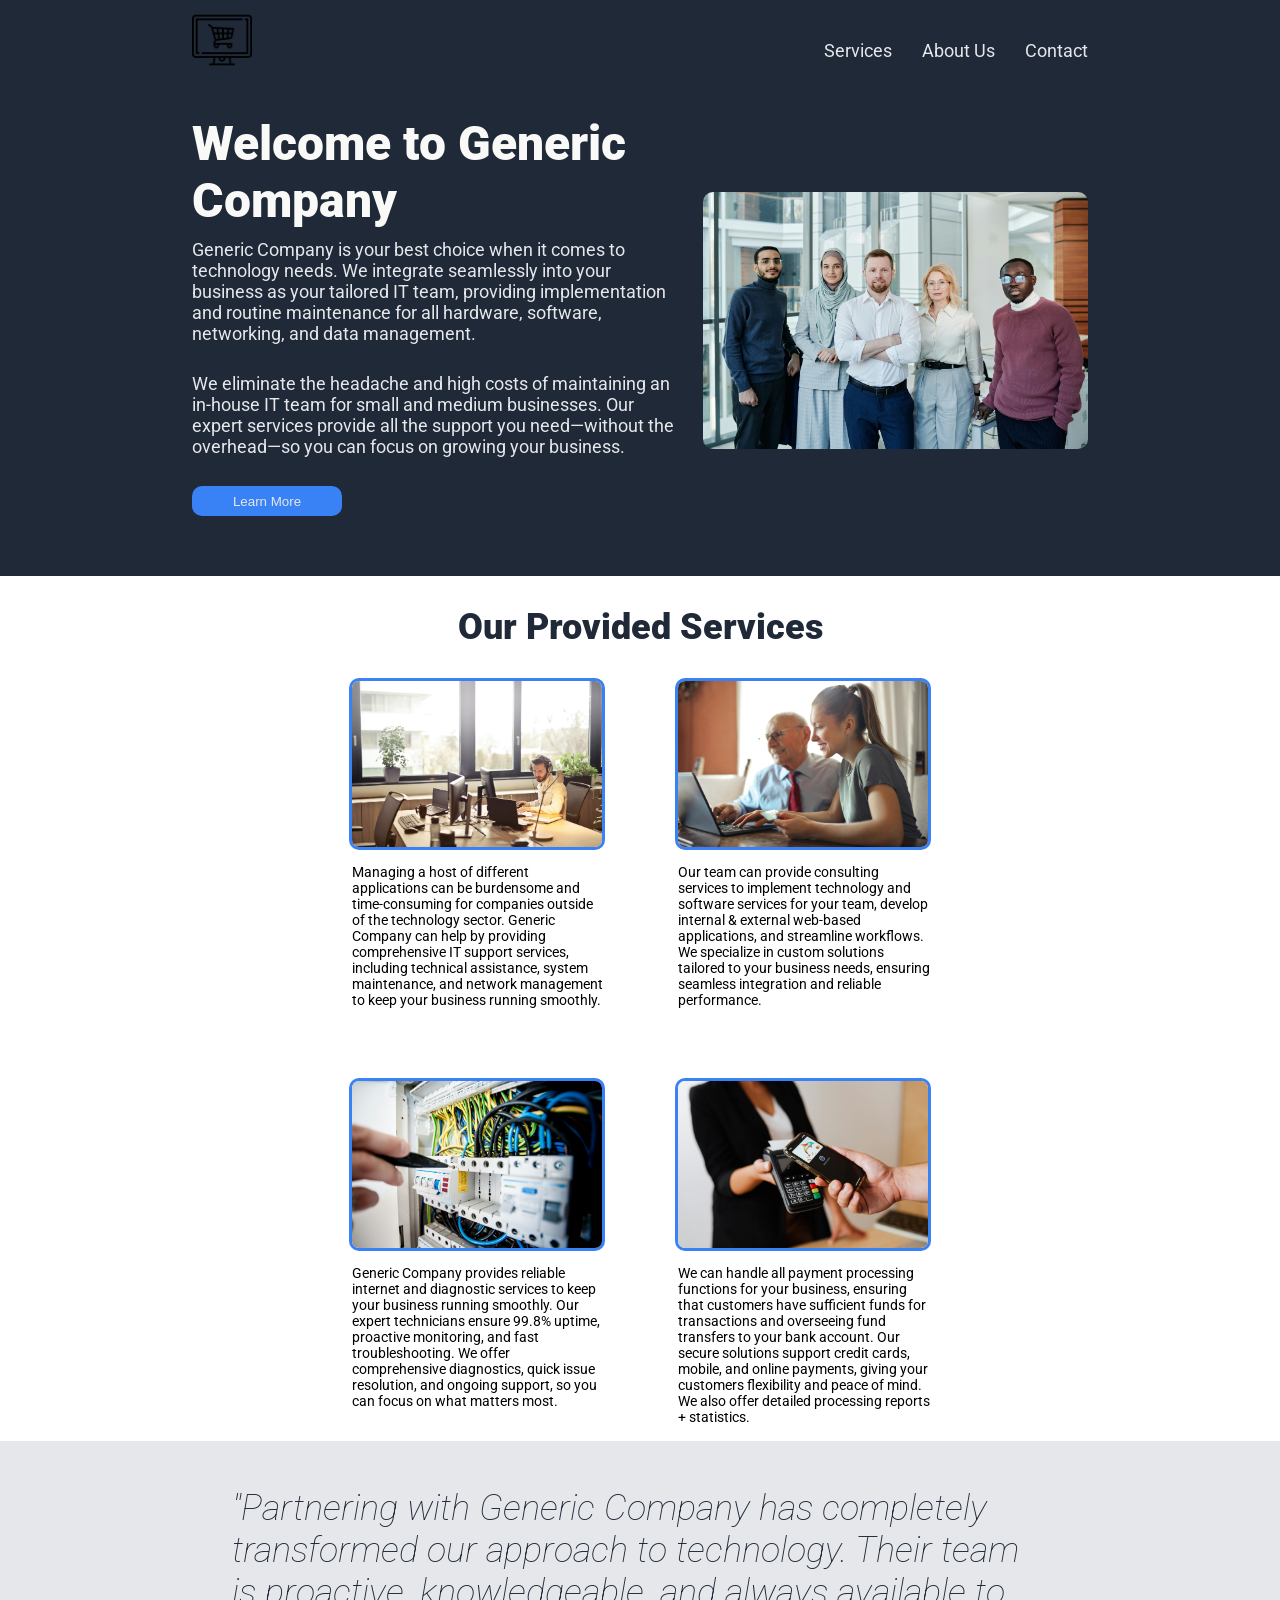
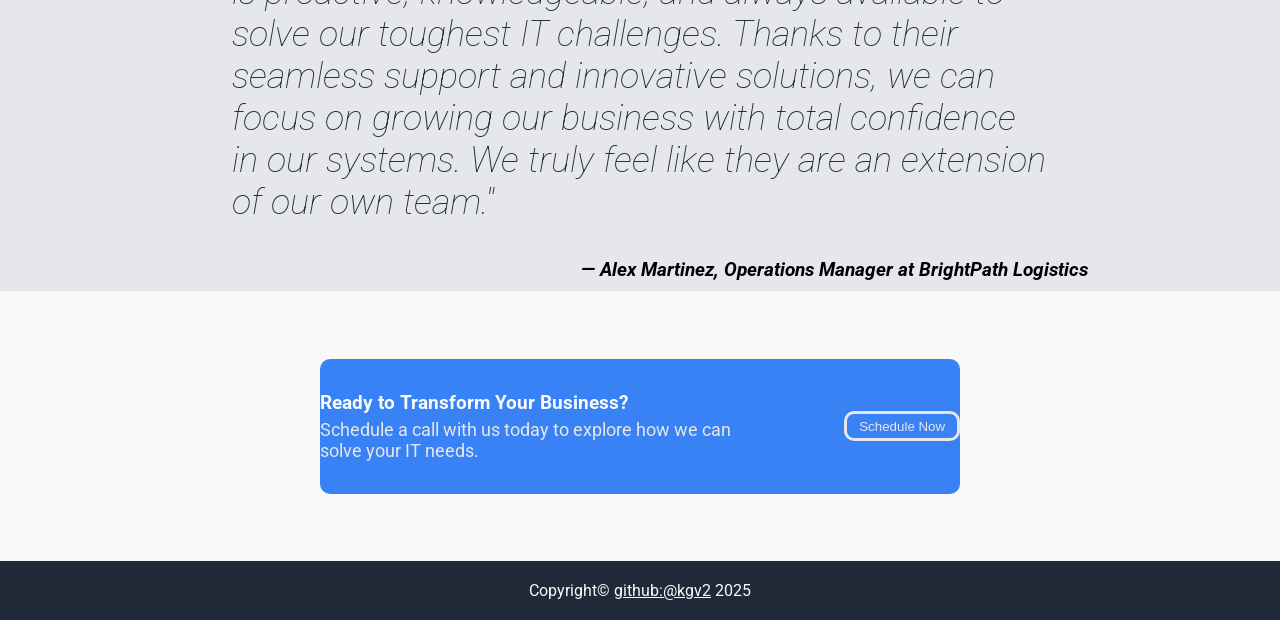
<file: odin-landingpage-project/index.html>
<!DOCTYPE html>
<html lang="en">

<head>
    <meta charset="UTF-8">
    <meta name="viewport" content="width=device-width, initial-scale=1.0">
    <title>Website Landing Page</title>
    <link rel="stylesheet" href="styles.css">
</head>

<body>
    <div id="herospace">
        <ul id="header">
            <li class="leftlinks">
                <a href="index.html">
                    <figure><img src="images/businessicon.png" alt="Header Generic Company Logo" id="businesslogo">
                        <figcaption>
                            <a href="https://www.flaticon.com/free-icons/ecommerce" title="ecommerce icons"
                                target="_blank" rel="noopener noreferrer">Ecommerce
                                icons created by Freepik - Flaticon
                            </a>
                        </figcaption>
                    </figure>
                </a>
            </li>
            <div class="rightlinks">
                <li class="headerlinks"><a href="">Services</a></li>
                <li class="headerlinks"><a href="">About Us</a></li>
                <li class="headerlinks"><a href="">Contact</a></li>
            </div>
        </ul>
        <div id="welcomemessage">
            <div id="herotext">
                <h1>Welcome to Generic Company</h1>
                <p>Generic Company is your best choice when it comes to technology needs. We integrate seamlessly into
                    your business as your tailored IT team, providing implementation and routine maintenance for all
                    hardware, software, networking, and data management.</p>
                <br>
                <p>We eliminate the headache and high costs of maintaining an in-house IT team for small and medium
                    businesses. Our expert services provide all the support you need—without the overhead—so you can
                    focus on growing your business.</p>
                <br>
                <button>Learn More</button>
            </div>
            <img src="images/team.jpg" alt="Team at Generic Company" id="teamphoto">
        </div>
    </div>
    <div id="infospace">
        <h2>Our Provided Services</h2>
        <div id="images">
            <figure>
                <img src="images/itsupport.jpg" alt="Employee from IT Support Team">
                <figcaption> Managing a host of different applications can be burdensome and time-consuming for
                    companies outside of the technology sector. Generic Company can help by providing comprehensive IT
                    support services, including technical assistance, system maintenance, and network management to keep
                    your business running smoothly.
                    <br>
                    <a href=""></a>
                </figcaption>
            </figure>
            <figure>
                <img src="images/consulting.jpg" alt="Employee consulting with elderly technology client">
                <figcaption> Our team can provide consulting services to implement technology and software services for
                    your team, develop internal & external web-based applications, and streamline workflows. We
                    specialize in custom solutions tailored to your business needs, ensuring seamless integration and
                    reliable performance.
                    <br>
                    <a href=""></a>
                </figcaption>
            </figure>

            <figure>
                <img src="images/diagnotics.jpg" alt="Employee working with ethernet cables connecting to server rack">
                <figcaption> Generic Company provides reliable internet and diagnostic services to keep your business
                    running smoothly. Our expert technicians ensure 99.8% uptime, proactive monitoring, and fast
                    troubleshooting. We offer comprehensive diagnostics, quick issue resolution, and ongoing support, so
                    you can focus on what matters most.
                    <br>
                    <a href=""></a>
                </figcaption>
            </figure>
            <figure>
                <img src="images/payments.jpg"
                    alt="Buyer and seller interacting with mobile payment processing terminal">
                <figcaption> We can handle all payment processing functions for your business, ensuring that customers
                    have
                    sufficient funds for transactions and overseeing fund transfers to your bank account. Our secure
                    solutions support credit cards, mobile, and online payments, giving your customers flexibility and
                    peace of mind. We also offer detailed processing reports + statistics.
                    <br>
                    <a href="https://www.pexels.com/photo/a-person-making-a-payment-using-smartphone-5239806/"
                        target="_blank" rel="noopener noreferrer">Photo by Photo By: Kaboompics.com</a>
                </figcaption>
            </figure>
        </div>
    </div>
    <div id="quotespace">
        <h2>
            <blockquote>
                "Partnering with Generic Company has completely transformed our approach to technology. Their team is
                proactive, knowledgeable, and always available to solve our toughest IT challenges. Thanks to their
                seamless support and innovative solutions, we can focus on growing our business with total confidence in
                our systems. We truly feel like they are an extension of our own team."
            </blockquote>
        </h2>
        <h3><cite>— Alex Martinez, Operations Manager at BrightPath Logistics</cite></h3>
    </div>
    <div id="calltoaction">
        <div class="ctablock">
            <div>
                <h3>Ready to Transform Your Business?</h3>
                <p>Schedule a call with us today to explore how we can solve your IT needs.</p>
            </div>
            <button id="ctabutton">Schedule Now</button>
        </div>
    </div>
    <footer>
        Copyright© <a href="https://github.com/kgv2" target="_blank" rel="noopener noreferrer">github:@kgv2</a> 2025
    </footer>
</body>

</html>
</file>
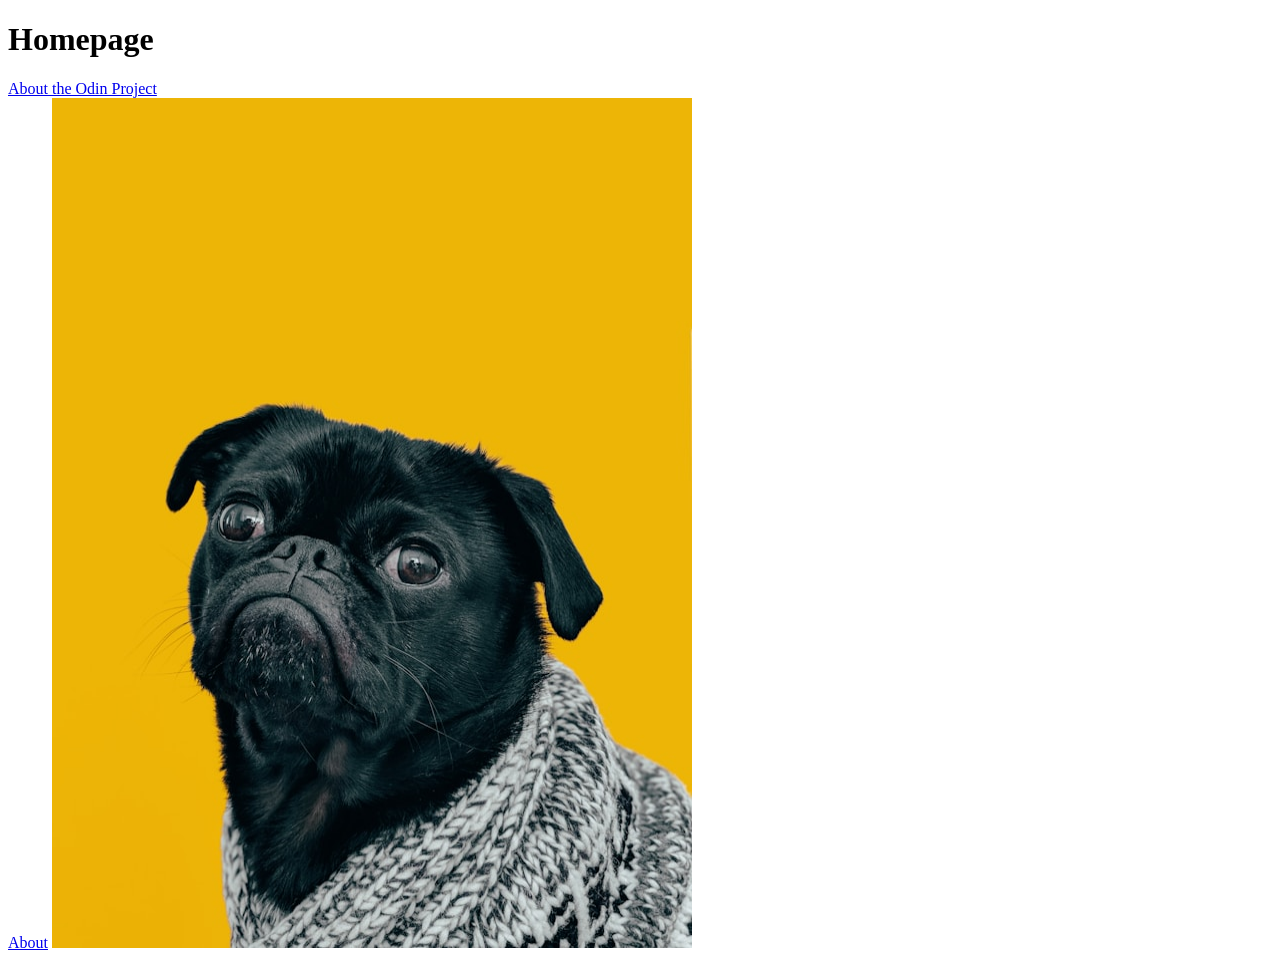
<file: odin-links-and-images/index.html>
<!DOCTYPE html>
<html lang="en">

<head>
  <meta charset="UTF-8" />
  <meta name="viewport" content="width=device-width, initial-scale=1.0" />
  <title>Links and Images</title>
</head>

<body>
  <h1>Homepage</h1>
  <a href="https://www.theodinproject.com/about" target="_blank" rel="noopener noreferrer">About the Odin Project</a>
  <br>
  <a href="./pages/about.html">About</a>

  <img src="./images/dog.jpg" alt="Pug on yellow background" height="850" width="640">
</body>

</html>
</file>
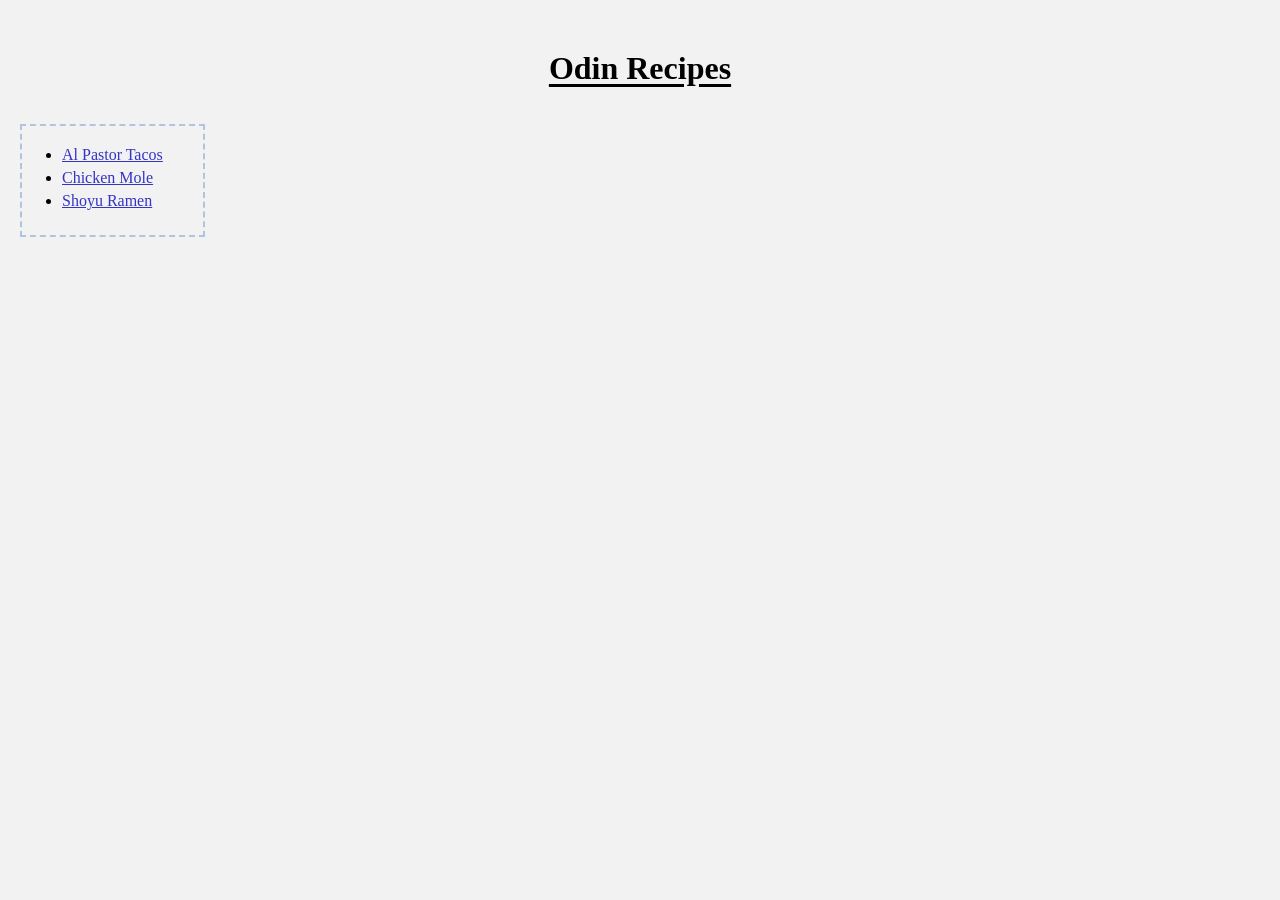
<file: odin-recipes-project/index.html>
<!DOCTYPE html>
<html lang="en">
  <head>
    <meta charset="UTF-8" />
    <meta name="viewport" content="width=device-width, initial-scale=1.0" />
    <link rel="stylesheet" href="styles.css">
    <title>Homepage</title>
  </head>
  <body>
    <h1>Odin Recipes</h1>

    <ul>
      <li><a href="recipes/al-pastor-tacos.html">Al Pastor Tacos</a></li>
      <li><a href="recipes/chicken-mole.html">Chicken Mole</a></li>
      <li><a href="recipes/shoyu-ramen.html">Shoyu Ramen</a></li>
    </ul>
  </body>
</html>
</file>
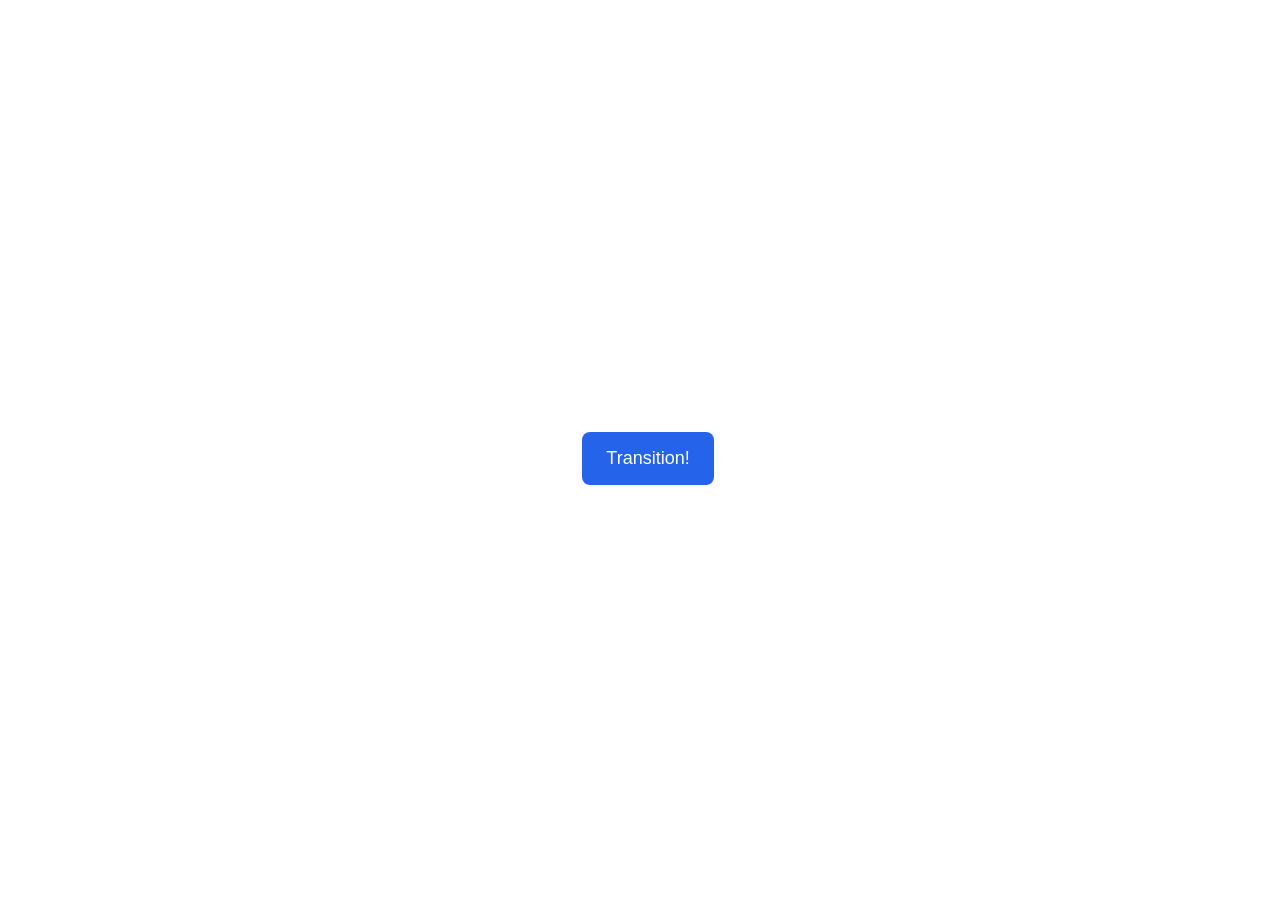
<file: css-exercises-main/advanced-html-css/animation/01-button-hover/index.html>
<!DOCTYPE html>
<html lang="en">
  <head>
    <meta charset="UTF-8" />
    <meta http-equiv="X-UA-Compatible" content="IE=edge" />
    <meta name="viewport" content="width=device-width, initial-scale=1.0" />
    <title>Button Hover</title>
    <link rel="stylesheet" href="style.css" />
  </head>
  <body>
    <div id="transition-container">
      <button>Transition!</button>
    </div>
  </body>
</html>
</file>
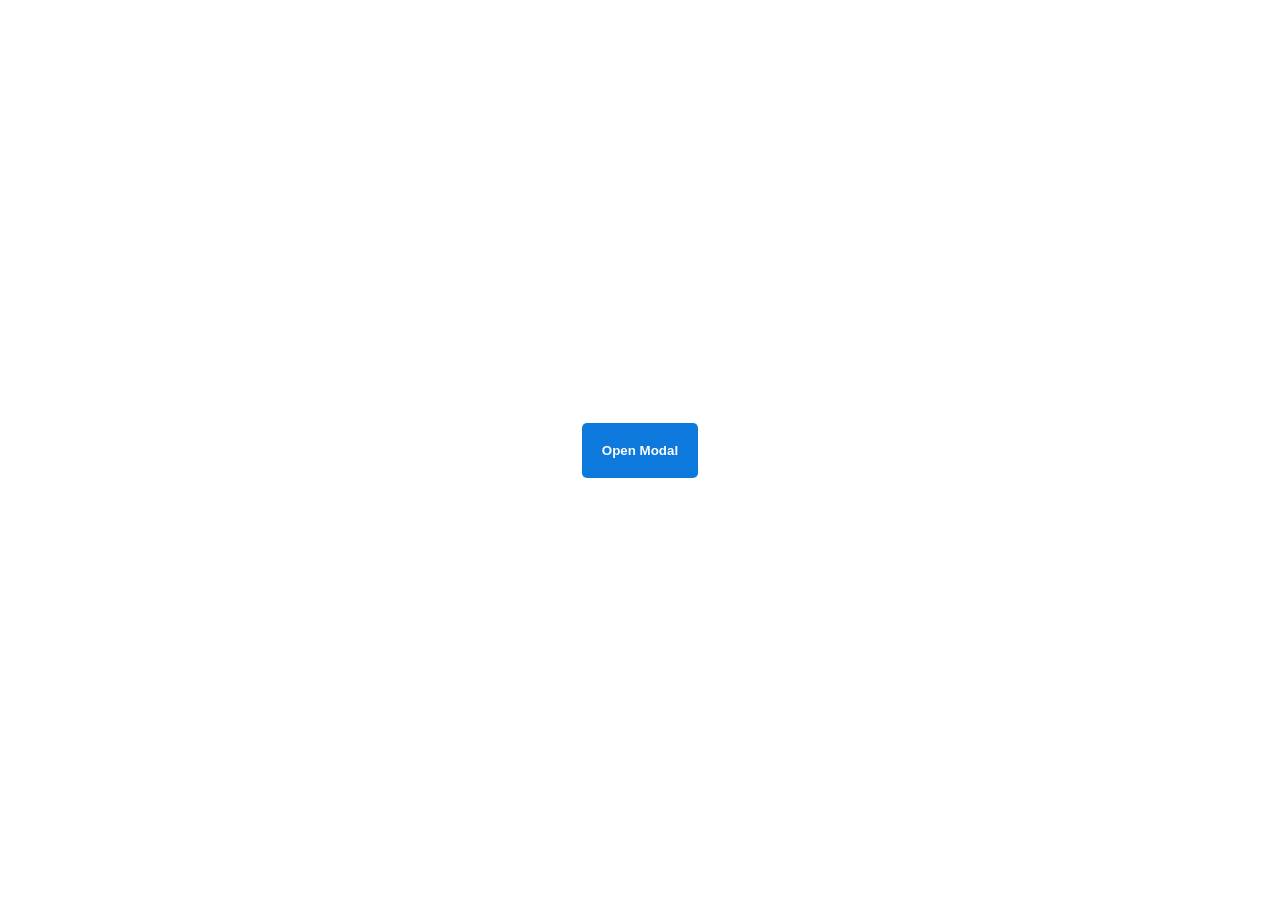
<file: css-exercises-main/advanced-html-css/animation/02-pop-up/index.html>
<!DOCTYPE html>
<html lang="en">
  <head>
    <meta charset="UTF-8" />
    <meta http-equiv="X-UA-Compatible" content="IE=edge" />
    <meta name="viewport" content="width=device-width, initial-scale=1.0" />
    <title>Popup</title>
    <link rel="stylesheet" href="style.css" />
  </head>
  <body>
    <div class="backdrop"></div>
    <div class="popup-modal">
      <h1>Look at me!</h1>
      <p>I'm a pop up dialog!</p>
      <button id="close-modal">Close Modal</button>
    </div>
    <div class="button-container">
      <button id="trigger-modal">Open Modal</button>
    </div>
    <script src="script.js"></script>
  </body>
</html>
</file>
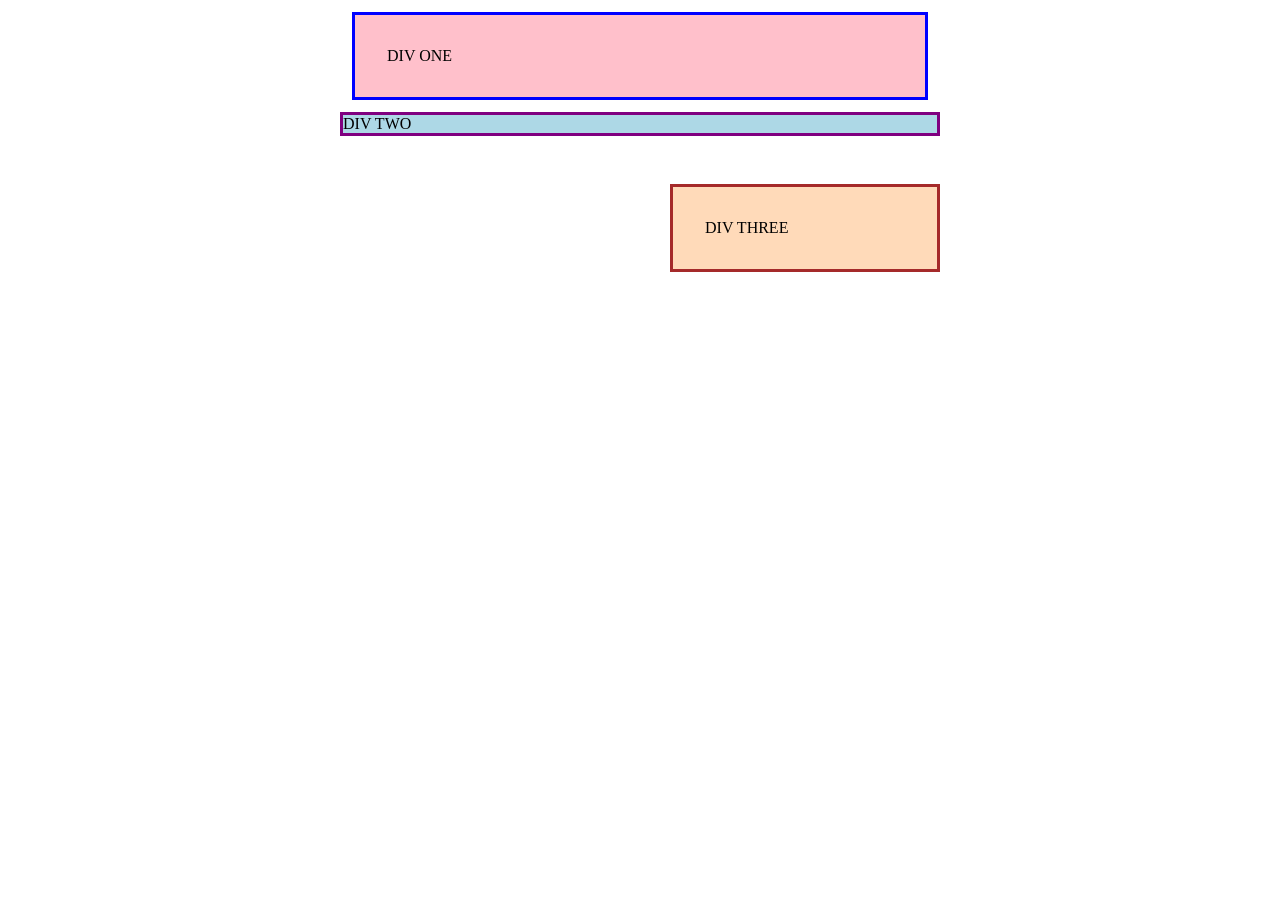
<file: css-exercises-main/foundations/block-and-inline/01-margin-and-padding-1/index.html>
<!DOCTYPE html>
<html lang="en">
  <head>
    <meta charset="UTF-8">
    <meta http-equiv="X-UA-Compatible" content="IE=edge">
    <meta name="viewport" content="width=device-width, initial-scale=1.0">
    <title>Margin and Padding exercise</title>
    <link rel="stylesheet" href="style.css">
  </head>
  <body>
    <div class="one">
      DIV ONE
    </div>
    <div class="two">
      DIV TWO
    </div>
    <div class="three">
      DIV THREE
    </div>
  </body>
</html>
</file>
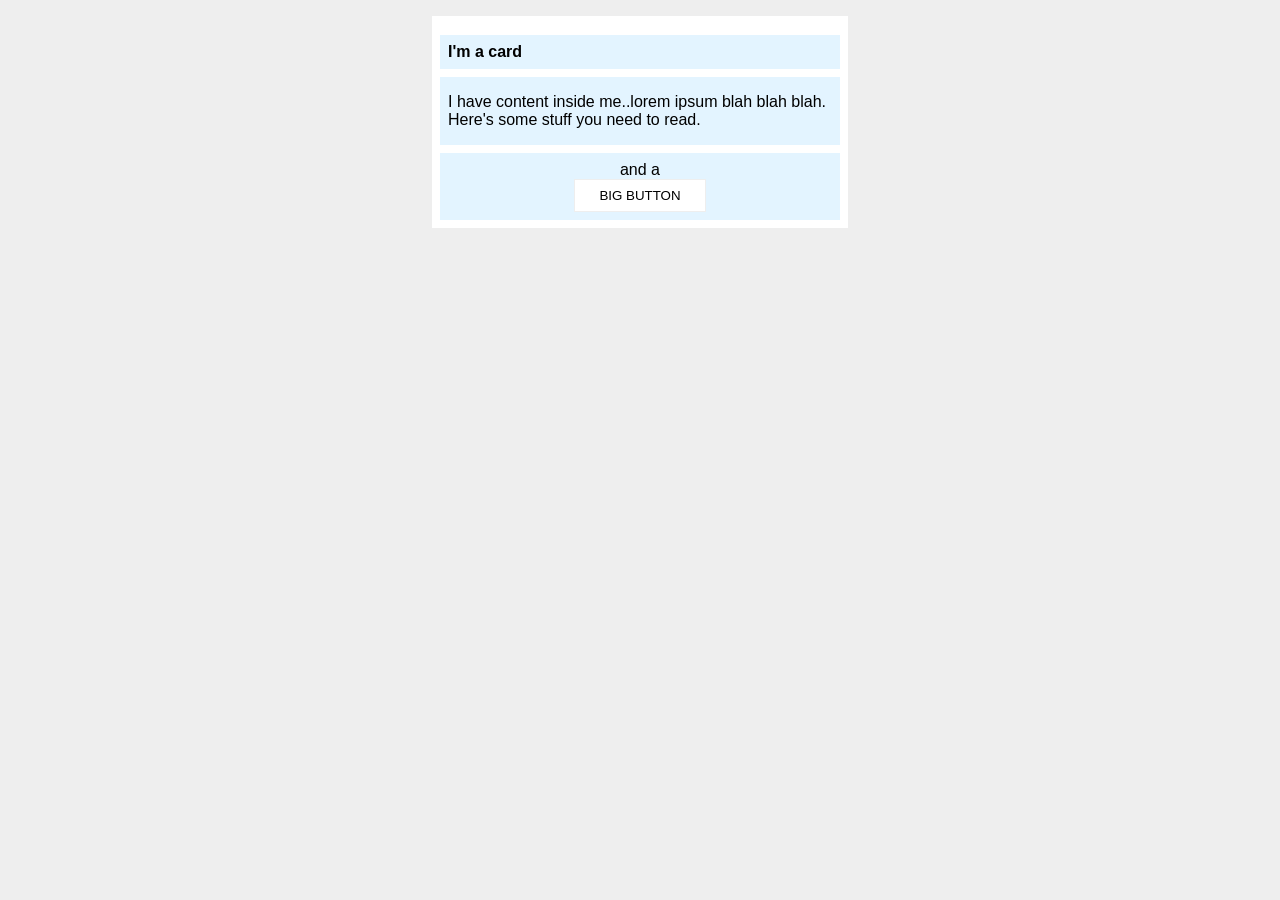
<file: css-exercises-main/foundations/block-and-inline/02-margin-and-padding-2/index.html>
<!DOCTYPE html>
<html lang="en">
  <head>
    <meta charset="UTF-8">
    <meta http-equiv="X-UA-Compatible" content="IE=edge">
    <meta name="viewport" content="width=device-width, initial-scale=1.0">
    <title>Margin and Padding exercise 2</title>
    <link rel="stylesheet" href="style.css">
  </head>
  <body>
    <div class="card">
      <h1 class="title">I'm a card</h1>
      <div class="content">I have content inside me..lorem ipsum blah blah blah. Here's some stuff you need to read.</div>
      <div class="button-container">and a <button>BIG BUTTON</button></div>
    </div>
  </body>
</html>
</file>
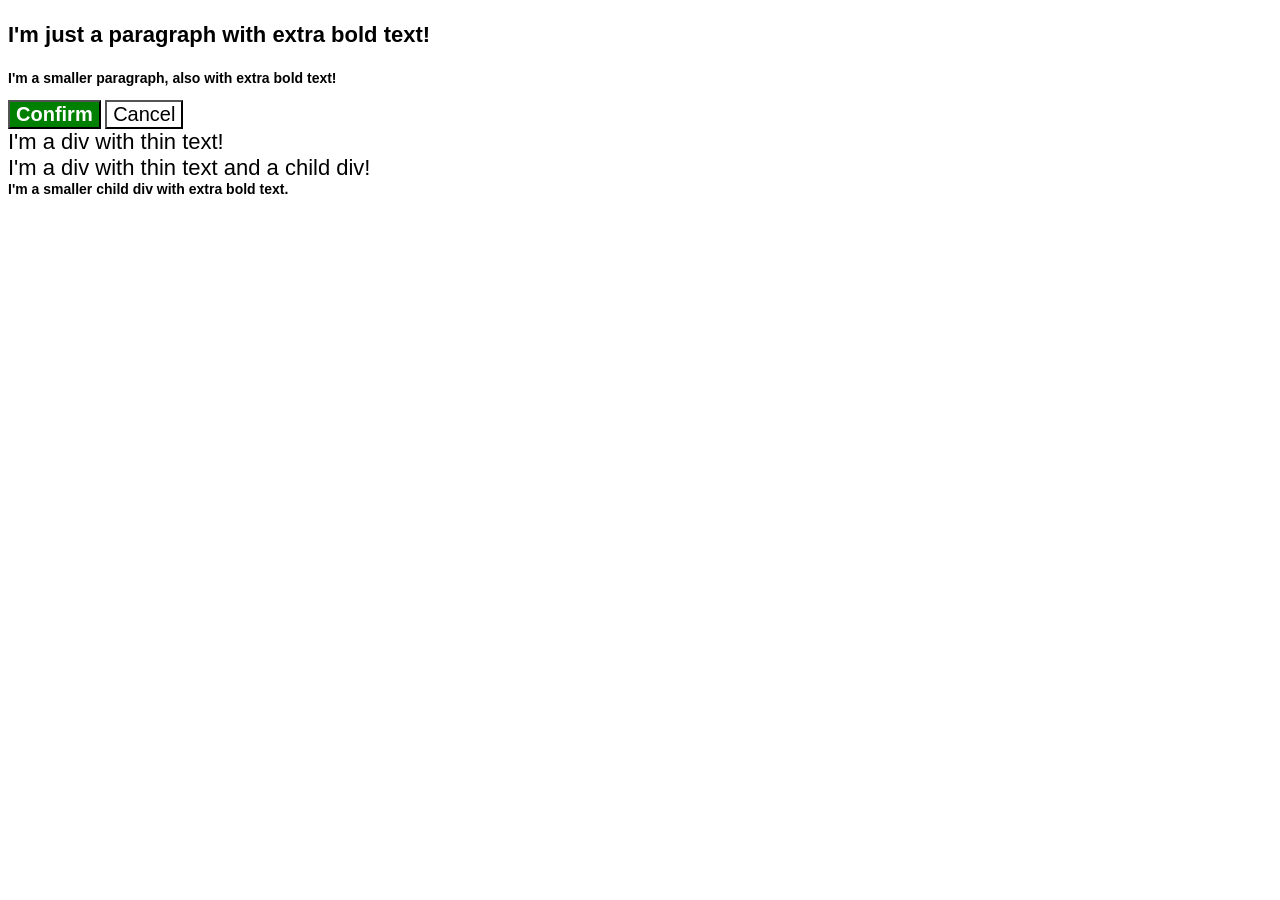
<file: css-exercises-main/foundations/cascade/01-cascade-fix/index.html>
<!DOCTYPE html>
<html lang="en">
  <head>
    <meta charset="UTF-8">
    <meta http-equiv="X-UA-Compatible" content="IE=edge">
    <meta name="viewport" content="width=device-width, initial-scale=1.0">
    <title>Fix the Cascade</title>
    <link rel="stylesheet" href="style.css">
  </head>
  <body>
    <p class="para">I'm just a paragraph with extra bold text!</p>
    <p class="para small-para">I'm a smaller paragraph, also with extra bold text!</p>

    <button id="confirm-button" class="button confirm">Confirm</button>
    <button id="cancel-button" class="button cancel">Cancel</button>

    <div class="text">I'm a div with thin text!</div>
    <div class="text">I'm a div with thin text and a child div!
      <div class="text child">I'm a smaller child div with extra bold text.</div>
    </div>
  </body>
</html>
</file>
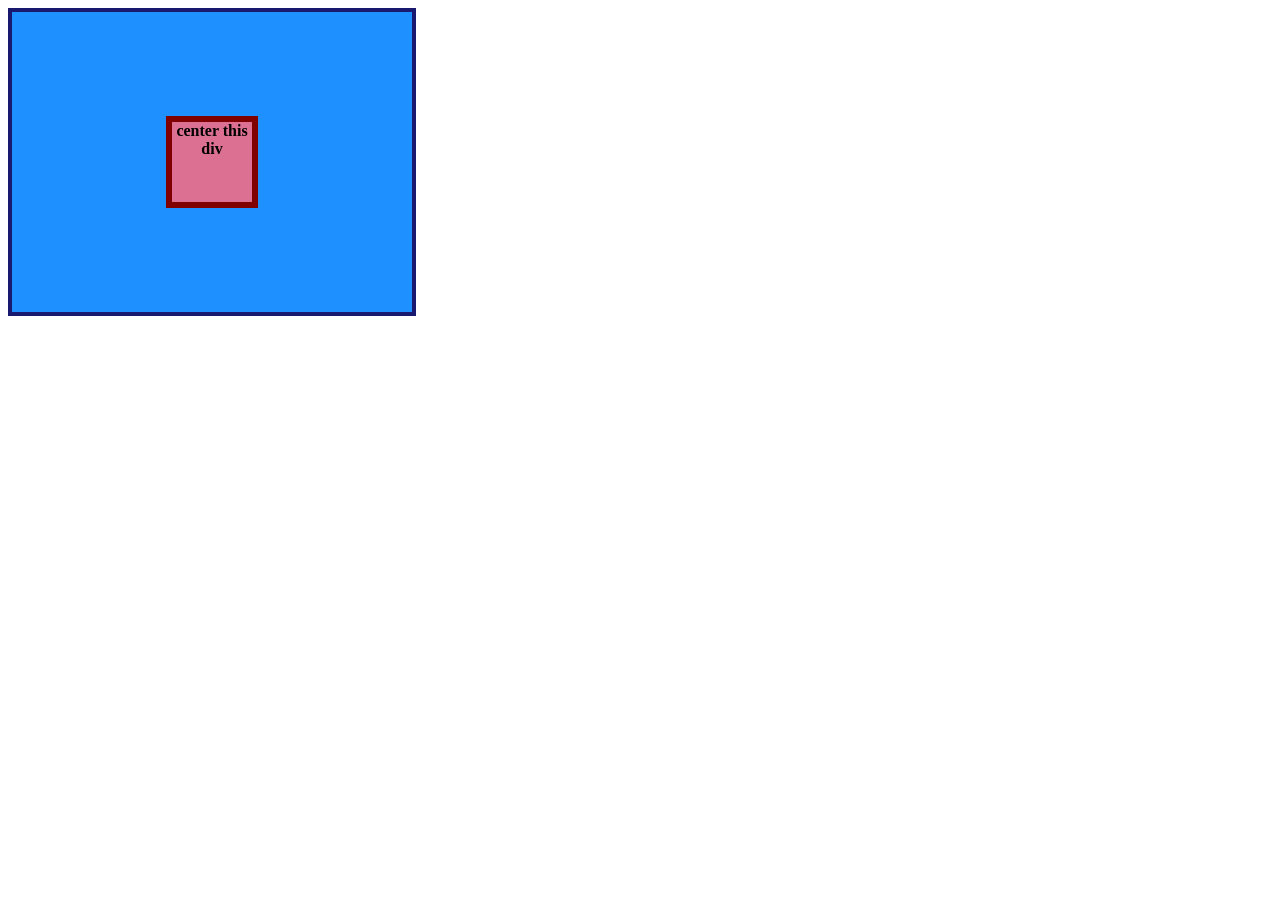
<file: css-exercises-main/foundations/flex/01-flex-center/index.html>
<!DOCTYPE html>
<html lang="en">
  <head>
    <meta charset="UTF-8">
    <meta http-equiv="X-UA-Compatible" content="IE=edge">
    <meta name="viewport" content="width=device-width, initial-scale=1.0">
    <title>CENTER THIS DIV</title>
    <link rel="stylesheet" href="style.css">
  </head>
  <body>
    <div class="container">
      <div class="box">center this div</div>
    </div>
  </body>
</html>
</file>
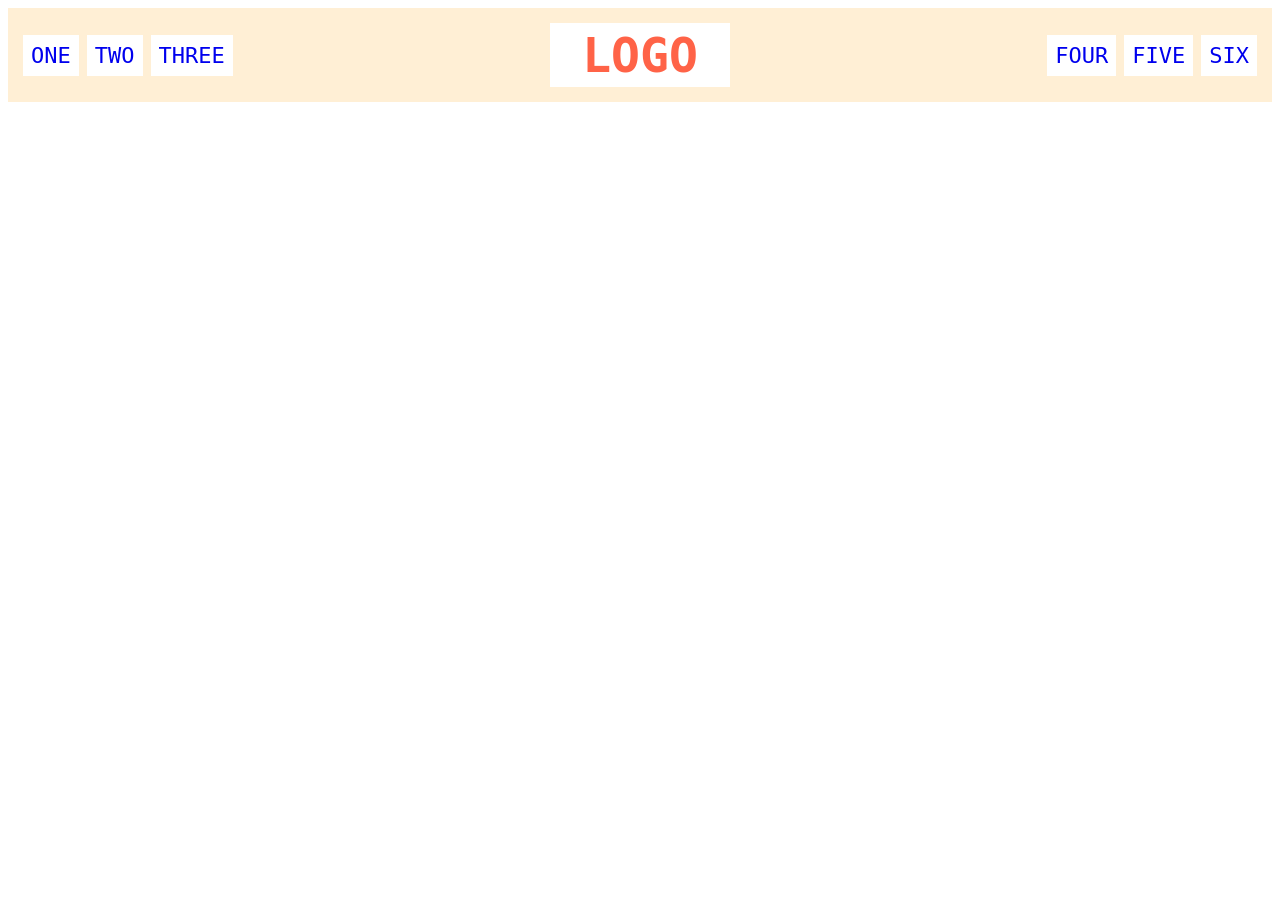
<file: css-exercises-main/foundations/flex/02-flex-header/index.html>
<!DOCTYPE html>
<html lang="en">
  <head>
    <meta charset="UTF-8">
    <meta http-equiv="X-UA-Compatible" content="IE=edge">
    <meta name="viewport" content="width=device-width, initial-scale=1.0">
    <title>Flex Header</title>
    <link rel="stylesheet" href="style.css">
  </head>
  <body>
    <div class="header">
      <div class="left-links">
        <ul>
          <li><a href="#">ONE</a></li>
          <li><a href="#">TWO</a></li>
          <li><a href="#">THREE</a></li>
        </ul>
      </div>
      <div class="logo">LOGO</div>
      <div class="right-links">
        <ul>
          <li><a href="#">FOUR</a></li>
          <li><a href="#">FIVE</a></li>
          <li><a href="#">SIX</a></li>
        </ul>
      </div>
    </div>
  </body>
</html>
</file>
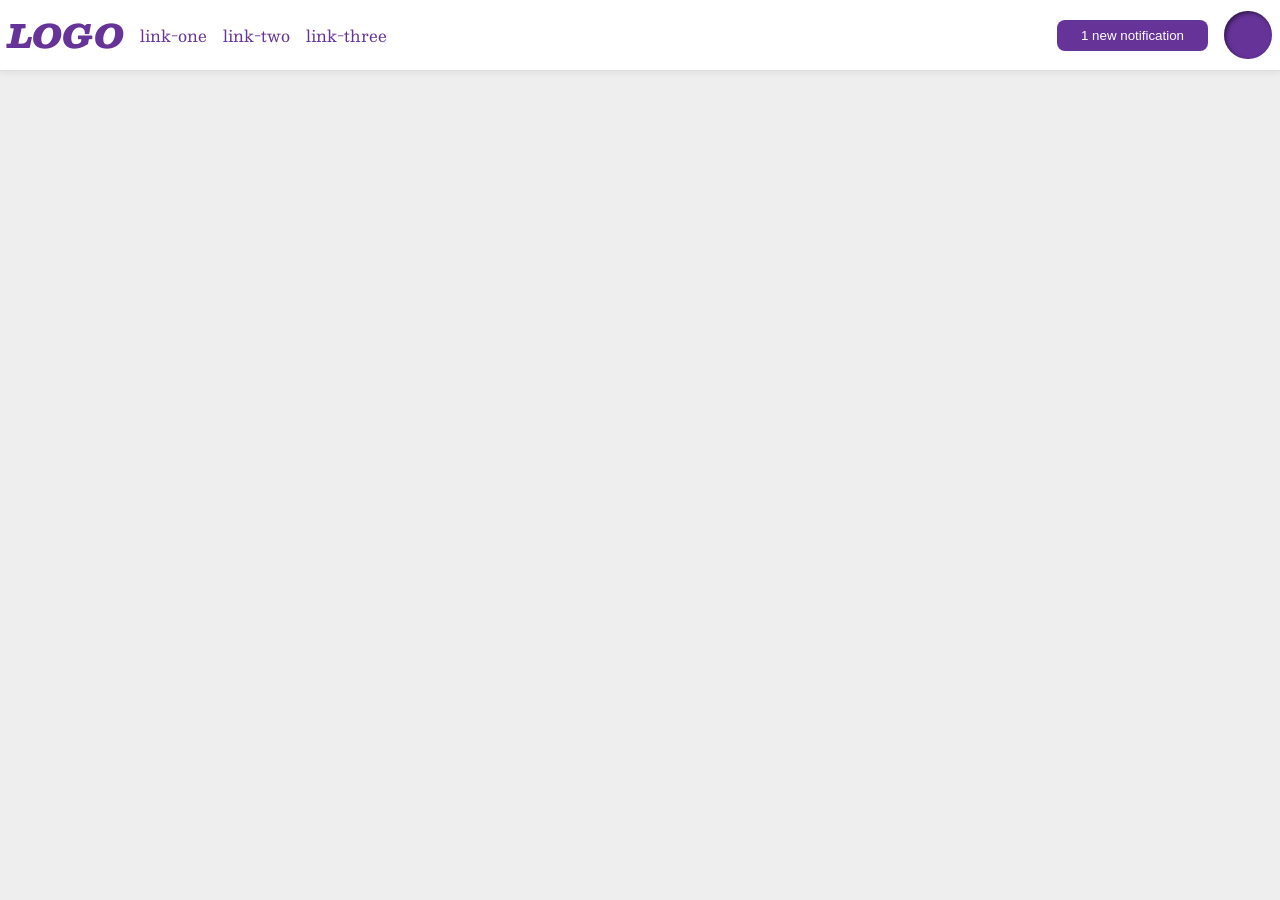
<file: css-exercises-main/foundations/flex/03-flex-header-2/index.html>
<!DOCTYPE html>
<html lang="en">

<head>
  <meta charset="UTF-8">
  <meta http-equiv="X-UA-Compatible" content="IE=edge">
  <meta name="viewport" content="width=device-width, initial-scale=1.0">
  <title>Flex Header 2</title>
  <link rel="stylesheet" href="style.css">
</head>

<body>
  <div class="header">
    <div class="left-links"> <!-- added div & its respective class-->
      <div class="logo">
        LOGO
      </div>
      <ul class="links">
        <li><a href="https://google.com">link-one</a></li>
        <li><a href="https://google.com">link-two</a></li>
        <li><a href="https://google.com">link-three</a></li>
      </ul>
    </div>
    <div class="right-links"> <!-- added div & its respective class-->
      <button class="notifications">
        1 new notification
      </button>
      <div class="profile-image"></div>
    </div>

  </div>
</body>

</html>
</file>
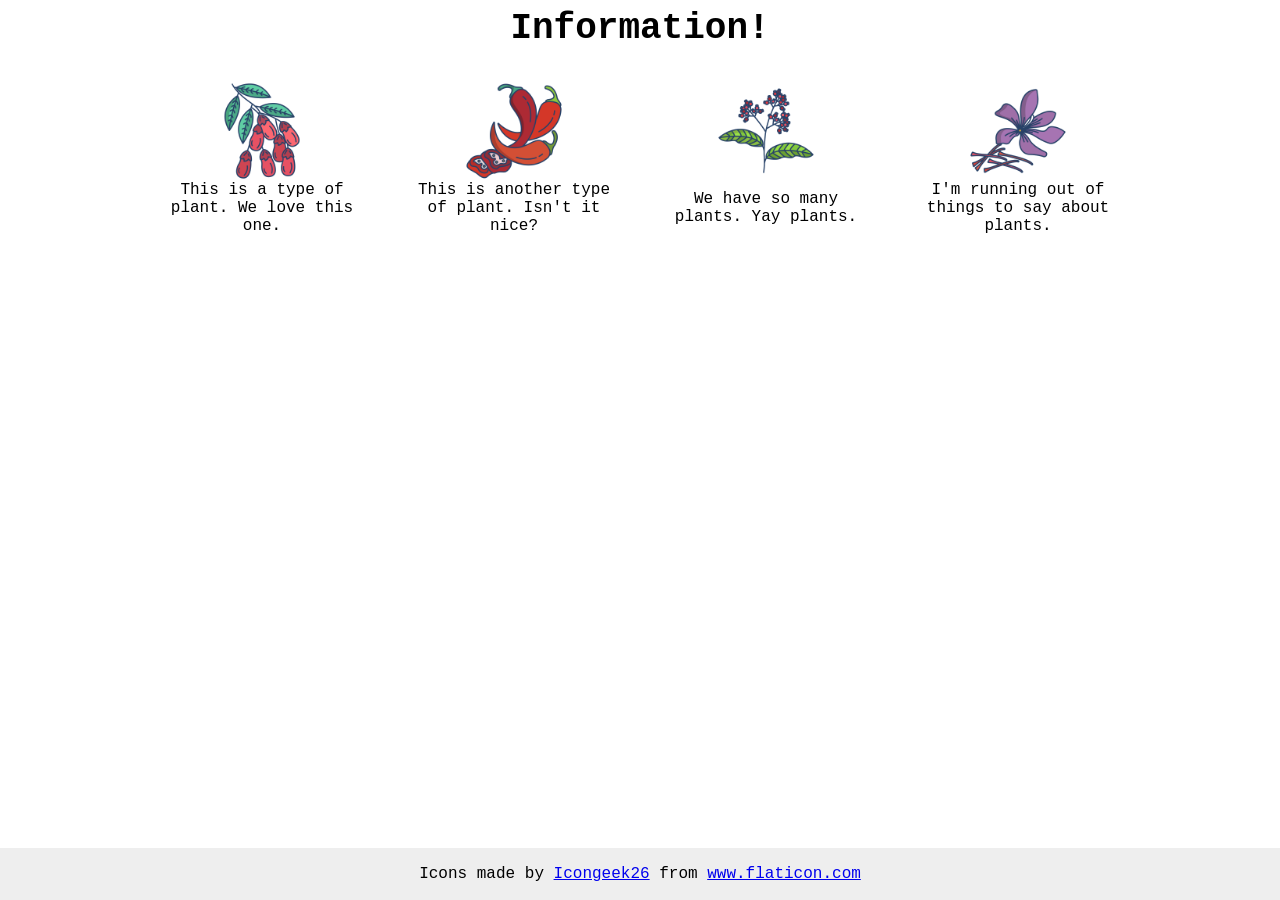
<file: css-exercises-main/foundations/flex/04-flex-information/index.html>
<!DOCTYPE html>
<html lang="en">

<head>
  <meta charset="UTF-8">
  <meta http-equiv="X-UA-Compatible" content="IE=edge">
  <meta name="viewport" content="width=device-width, initial-scale=1.0">
  <title>Information</title>
  <link rel="stylesheet" href="style.css">
</head>

<body>
  <div class="title">Information!</div>
  
  <div class="information-flex">
    <div class="info">
      <img src="./images/barberry.png" alt="barberry">
      <div class="text">This is a type of plant. We love this one.</div>
    </div>

    <div class="info">
      <img src="./images/chilli.png" alt="chili">
      <div class="text">This is another type of plant. Isn't it nice?</div>
    </div>

    <div class="info">
      <img src="./images/pepper.png" alt="pepper">
      <div class="text">We have so many plants. Yay plants.</div>
    </div>

    <div class="info">
      <img src="./images/saffron.png" alt="saffron">
      <div class="text">I'm running out of things to say about plants.</div>
    </div>

  </div>
  <!-- disregard this section, it's here to give attribution to the creator of these icons -->
  <div class="footer">
    <div>Icons made by <a href="https://www.flaticon.com/authors/icongeek26" title="Icongeek26">Icongeek26</a> from <a
        href="https://www.flaticon.com/" title="Flaticon">www.flaticon.com</a></div>
  </div>
</body>

</html>
</file>
<file: odin-landingpage-project/styles.css>
@import url("https://fonts.googleapis.com/css2?family=Roboto:ital,wght@0,100..900;1,100..900&display=swap");
/* Container Styling */
body {
  display: flex;
  flex-flow: column;
  margin: 0;
  font-family: "Roboto";
}

body > * {
  padding: 0 15vw;
}
/* Herospace start */
#herospace {
  display: flex;
  flex-flow: column;
  gap: 25px;
  padding-bottom: 50px;
}

#header {
  display: flex;
  justify-content: space-between;
  align-items: center;
}
.rightlinks {
  display: flex;
  gap: 30px;
  justify-content: space-evenly;
}

#welcomemessage {
  display: flex;
  justify-content: space-between;
  align-items: center;
  flex-wrap: wrap;
  gap: 25px;
}

#herotext {
  flex: 1 3 400px;
  max-width: 700px;
}

#herotext > * {
  margin-bottom: 10px;
}

#herospace,
footer {
  background-color: #1f2937;
}
/* Herospace end */
/* Infospace start */
#infospace {
  display: flex;
  flex-direction: column;
  align-items: center;
}
#images {
  display: flex;
  flex-wrap: wrap;
  gap: 70px;
  justify-content: center;
  align-content: center;
}
/* Infospace end */
/* Quotespace start */
#quotespace {
  background-color: #e5e7eb;
  min-height: 450px;
  display: flex;
  flex-direction: column;
  justify-content: center;
  align-items: center;
}

#quotespace > * {
  margin: 0;
}
#quotespace h3 {
  align-self: flex-end;
}
/* Quotespace end */
/* Call to action start */
#calltoaction {
  height: 30vh;
  background-color: #f9faf8;
  display: flex;
  justify-content: center;
  align-items: center;
}
.ctablock {
  width: 50vw;
  height: 15vh;
  border-radius: 10px;
  background-color: #3882f6;
  display: flex;
  justify-content: center;
  align-items: center;
  gap: 100px;
}
.ctablock h3 {
  margin: 5px 0;
  color: #f9faf8;
}
.ctablock p {
  max-width: 700px;
  color: #e5e7eb;
}

.ctablock button {
  background-color: transparent;
  border: 3px solid #e5e7eb;
}

.ctablock button:active{
    background-color: black;
    transition: .3s;
}
/* Call to action end */
footer {
  padding: 20px;
  text-align: center;
  color: #f9faf8;
  a {
    color: #f9faf8;
  }
}
/* Element/Tag Styling*/

ul {
  margin: 0px;
  margin-top: 10px;
  list-style: none;
  padding: 0;
}

a {
  color: #e5e7eb;
}

.rightlinks a,
p {
  font-size: 18px;
  text-decoration: none;
  color: #e5e7eb;
}

#infospace img {
  width: 250px;
  border: 3px solid #3882f6;
  border-radius: 10px;
  margin-bottom: 10px;
}

h1,
p {
  margin: 0px;
  margin-bottom: 5px;
}

h1 {
  font-size: 48px;
  color: #f9faf8;
  font-weight: 900;
}

h2 {
  font-size: 36px;
  color: #1f2937;
  font-weight: 900;
}

button {
  height: 30px;
  width: 150px;
  border-radius: 10px;
  border-style: none;
  background-color: #3882f6;
  color: #e5e7eb;
}

figure {
  margin: 0;
}

figure:hover a {
  opacity: 1;
  transition: 0.5s;
}

figcaption {
  margin: 0px;
  font-size: 14px;
  margin-left: 3px;
}

figcaption a {
  font-size: 8px;
  opacity: 0;
  color: black;
}

#infospace figure {
  width: min-content;
}

#businesslogo {
  width: 60px;
}

#teamphoto {
  min-width: 300px;
  max-width: 500px;
  border-radius: 10px;
  flex: 1 1 300px;

  margin-left: auto;
  margin-right: auto;
}

#infospace h2 {
  text-align: center;
}

#quotespace h2 {
  font-size: 36px;
  font-weight: lighter;
  font-style: italic;
  color: #1f2937;
}

#herospace a {
  color: #e5e7eb;
}
</file>
<file: odin-recipes-project/styles.css>
* {
  background-color: #f2f2f2;
  font-family: Georgia, "Times New Roman", Times, serif;
}

body {
  margin: 50px 20px;
}

h1,
h3,
h4 {
  text-align: center;
  text-decoration: underline;
  text-underline-offset: 5px;
}

.mainimg {
  display: block;
  margin: 0 auto;
}

a {
  color: rgb(52, 52, 198);
}
a:hover {
  text-decoration: none;
}

ul {
  display: inline-block;
  border: 2px dashed lightsteelblue;
  padding: 20px 40px;
}

li {
  margin-bottom: 5px;
}

img {
  border: 5px solid lightsteelblue;
}
</file>
<file: css-exercises-main/advanced-html-css/animation/01-button-hover/style.css>
#transition-container {
  width: 100vw;
  height: 100vh;
  display: flex;
  flex-direction: column;
  justify-content: center;
  align-items: center;
  font-family: Arial, sans-serif;
}

button {
  border-radius: 8px;
  border: none;
  background-color: #2563eb;
  color: white;
  font-size: 18px;
  padding: 16px 24px;
  text-align: center;
}
</file>
<file: css-exercises-main/advanced-html-css/animation/02-pop-up/style.css>
* {
  padding: 0;
  margin: 0;
}

body {
  overflow: hidden;
}

.button-container {
  width: 100vw;
  height: 100vh;
  background-color: #ffffff;
  opacity: 100%;
  display: flex;
  align-items: center;
  justify-content: center;
}

button {
  padding: 20px;
  color: #ffffff;
  background-color: #0e79dd;
  border: none;
  border-radius: 5px;
  font-weight: 600;
}

.popup-modal {
  padding: 32px 64px;
  background-color: white;
  border: 1px solid black;
  border-radius: 10px;
  position: fixed;
  top: 50%;
  left: 50%;
  transform-origin: center;
  transform: translate(-50%, -50%);
  pointer-events: none;
  opacity: 0%;
  text-align: center;
}

.popup-modal p {
  margin-bottom: 24px;
}

.backdrop {
  pointer-events: none;
  position: fixed;
  inset: 0;
  background: #000;
  opacity: 0%;
}

.popup-modal.show {
  opacity: 100%;
  pointer-events: all;
}

.backdrop.show {
  opacity: 30%;
}
</file>
<file: css-exercises-main/foundations/block-and-inline/01-margin-and-padding-1/style.css>
body {
  max-width: 600px;
  margin: 0 auto;
}

.one {
  background: pink;
  border: 3px solid blue;
  /* CHANGE ME */
  padding: 32px;
  margin: 12px;
}

.two {
  background: lightblue;
  border: 3px solid purple;
  /* CHANGE ME */
  margin-bottom: 48px;
}

.three {
  background: peachpuff;
  border: 3px solid brown;
  width: 200px;
  /* CHANGE ME */
  padding: 32px;
  margin-left: auto;
}
</file>
<file: css-exercises-main/foundations/block-and-inline/02-margin-and-padding-2/style.css>
body {
  background: #eee;
  font-family: sans-serif;
}

.card {
  width: 400px;
  background: #fff;
  margin: 16px auto;
  padding: 8px;
}

.title {
  background: #e3f4ff;
  font-size: 16px;
  margin-bottom: 8px;
  padding: 8px;
}

.content {
  background: #e3f4ff;
  margin-bottom: 8px;
  padding: 16px 8px;
}

.button-container {
  background: #e3f4ff;
  text-align: center;
  padding: 8px;
}

button {
  display: block;
  background: white;
  border: 1px solid #eee;
  margin: 0px auto;
  padding: 8px 24px;
}
</file>
<file: css-exercises-main/foundations/cascade/01-cascade-fix/style.css>
body {
  font-family: Arial, Helvetica, sans-serif;
}

.para,
.small-para {
  color: hsl(0, 0%, 0%);
  font-weight: 800;
}

/* Make more specific with .para (or move below .para as mentioned in solution.css*/
.para.small-para {
  font-size: 14px;
  font-weight: 800;
}

.para {
  font-size: 22px;
}

.button {
  background-color: rgb(255, 255, 255);
  color: rgb(0, 0, 0);
  font-size: 20px;
}

/* Move confirm block down (or add ID selector as mentioned in solution.css)*/
.confirm {
  background: green;
  color: white;
  font-weight: bold;
}

/* Make more specific with two selectors (div or .text) */
.text.child {
  color: rgb(0, 0, 0);
  font-weight: 800;
  font-size: 14px;
}

div.text {
  color: rgb(0, 0, 0);
  font-size: 22px;
  font-weight: 100;
}
</file>
<file: css-exercises-main/foundations/flex/01-flex-center/style.css>
.container {
  background: dodgerblue;
  border: 4px solid midnightblue;
  width: 400px;
  height: 300px;
  display: flex;
  justify-content: center;
  align-items: center;
}

.box {
  background: palevioletred;
  font-weight: bold;
  text-align: center;
  border: 6px solid maroon;
  width: 80px;
  height: 80px;
}
</file>
<file: css-exercises-main/foundations/flex/02-flex-header/style.css>
.header {
  font-family: monospace;
  background: papayawhip;
  display: flex;
  justify-content: space-between;
  align-items: center;
  /* added after seeing solution */
  padding: 15px;
}

.logo {
  font-size: 48px;
  font-weight: 900;
  color: tomato;
  background: white;
  padding: 4px 32px;
}

ul {
  /* this removes the dots on the list items*/
  list-style-type: none;
  margin: 0;
  padding: 0;
  display: flex;
  /* added after seeing solution */
  gap: 8px;
}

a {
  font-size: 22px;
  background: white;
  padding: 8px;
  /* this removes the line under the links */
  text-decoration: none;
}
</file>
<file: css-exercises-main/foundations/flex/03-flex-header-2/style.css>
/* this is some magical font-importing.  
you'll learn about it later. */
@import url("https://fonts.googleapis.com/css2?family=Besley:ital,wght@0,400;1,900&display=swap");

body {
  margin: 0;
  background: #eee;
  font-family: Besley, serif;
}

.header {
  background: white;
  border-bottom: 1px solid #ddd;
  box-shadow: 0 0 8px rgba(0, 0, 0, 0.1);
  /* added */
  display: flex;
  padding: 8px;
  justify-content: space-between;
}

.profile-image {
  background: rebeccapurple;
  box-shadow: inset 2px 2px 4px rgba(0, 0, 0, 0.5);
  border-radius: 50%;
  width: 48px;
  height: 48px;
}

.logo {
  color: rebeccapurple;
  font-size: 32px;
  font-weight: 900;
  font-style: italic;
}

button {
  border: none;
  border-radius: 8px;
  background: rebeccapurple;
  color: white;
  padding: 8px 24px;
}

a {
  /* this removes the line under our links */
  text-decoration: none;
  color: rebeccapurple;
}

ul {
  list-style-type: none;
  /* added */
  display: flex;
  padding: 0px;
  margin: 0px;
  gap: 16px;
}

/* added, merged after viewing solution */
.left-links, .right-links {
  display: flex;
  gap: 16px;
  align-items: center;
}

/*
.right-links {
  display: flex;
  gap: 16px;
  align-items: center;
}
*/
</file>
<file: css-exercises-main/foundations/flex/04-flex-information/style.css>
body {
  font-family: "Courier New", Courier, monospace;
  /* solution adds text-align: center HERE to entire document
  text-align will also cause images to center
  */
}

img {
  width: 100px;
  height: 100px;
}

.title {
  font-size: 36px;
  font-weight: 900;
  /* added */
  text-align: center;
  margin-bottom: 32px;
}
/* added */
.information-flex {
  display: flex;
  justify-content: center;
  gap: 52px;
}

.text {
  text-align: center;
}
/* solution uses max-width: 200px as text-align was set globally, 
affecting image */
.info {
  display: flex;
  flex: 0 1 200px;
  flex-wrap: wrap;
  justify-content: center;
}
/* end of addition */

/* do not edit this footer */
.footer {
  position: fixed;
  bottom: 0;
  left: 0;
  right: 0;
  height: 52px;
  display: flex;
  align-items: center;
  justify-content: center;
  background: #eee;
}
</file>
